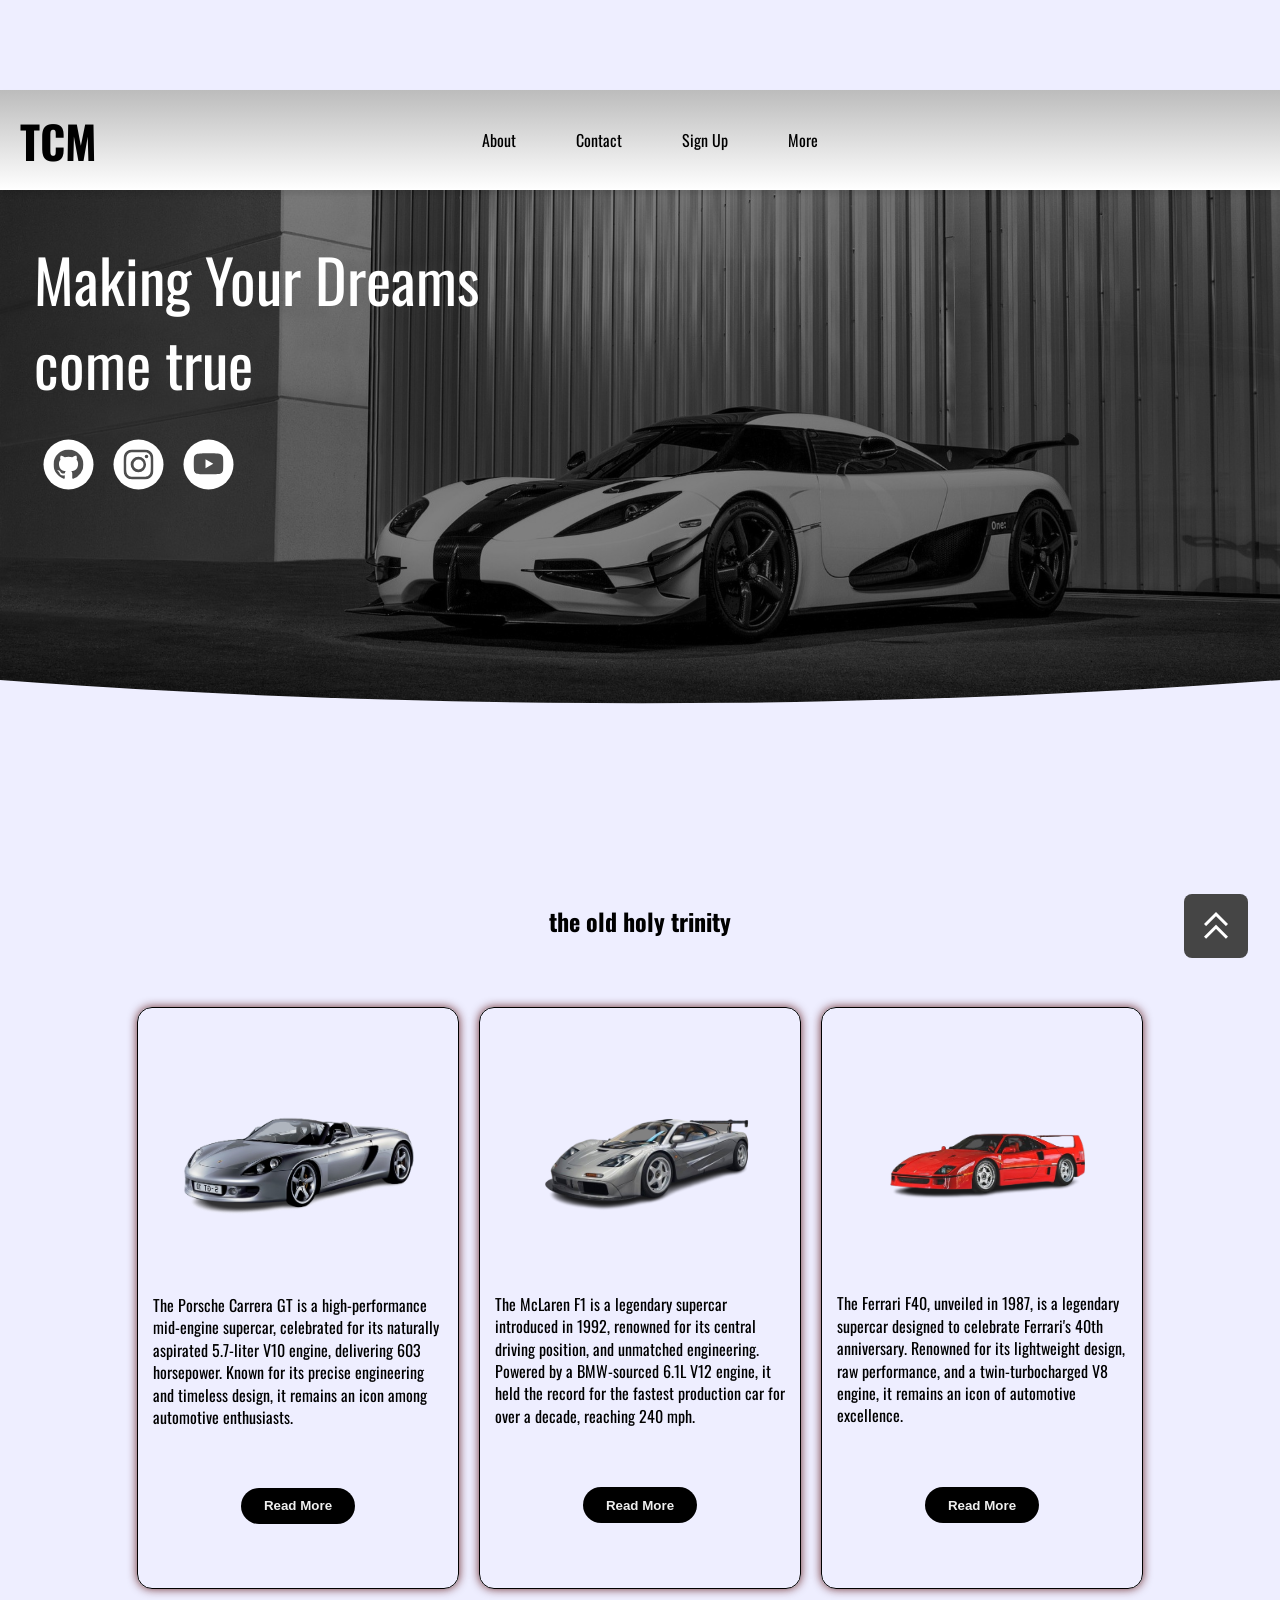
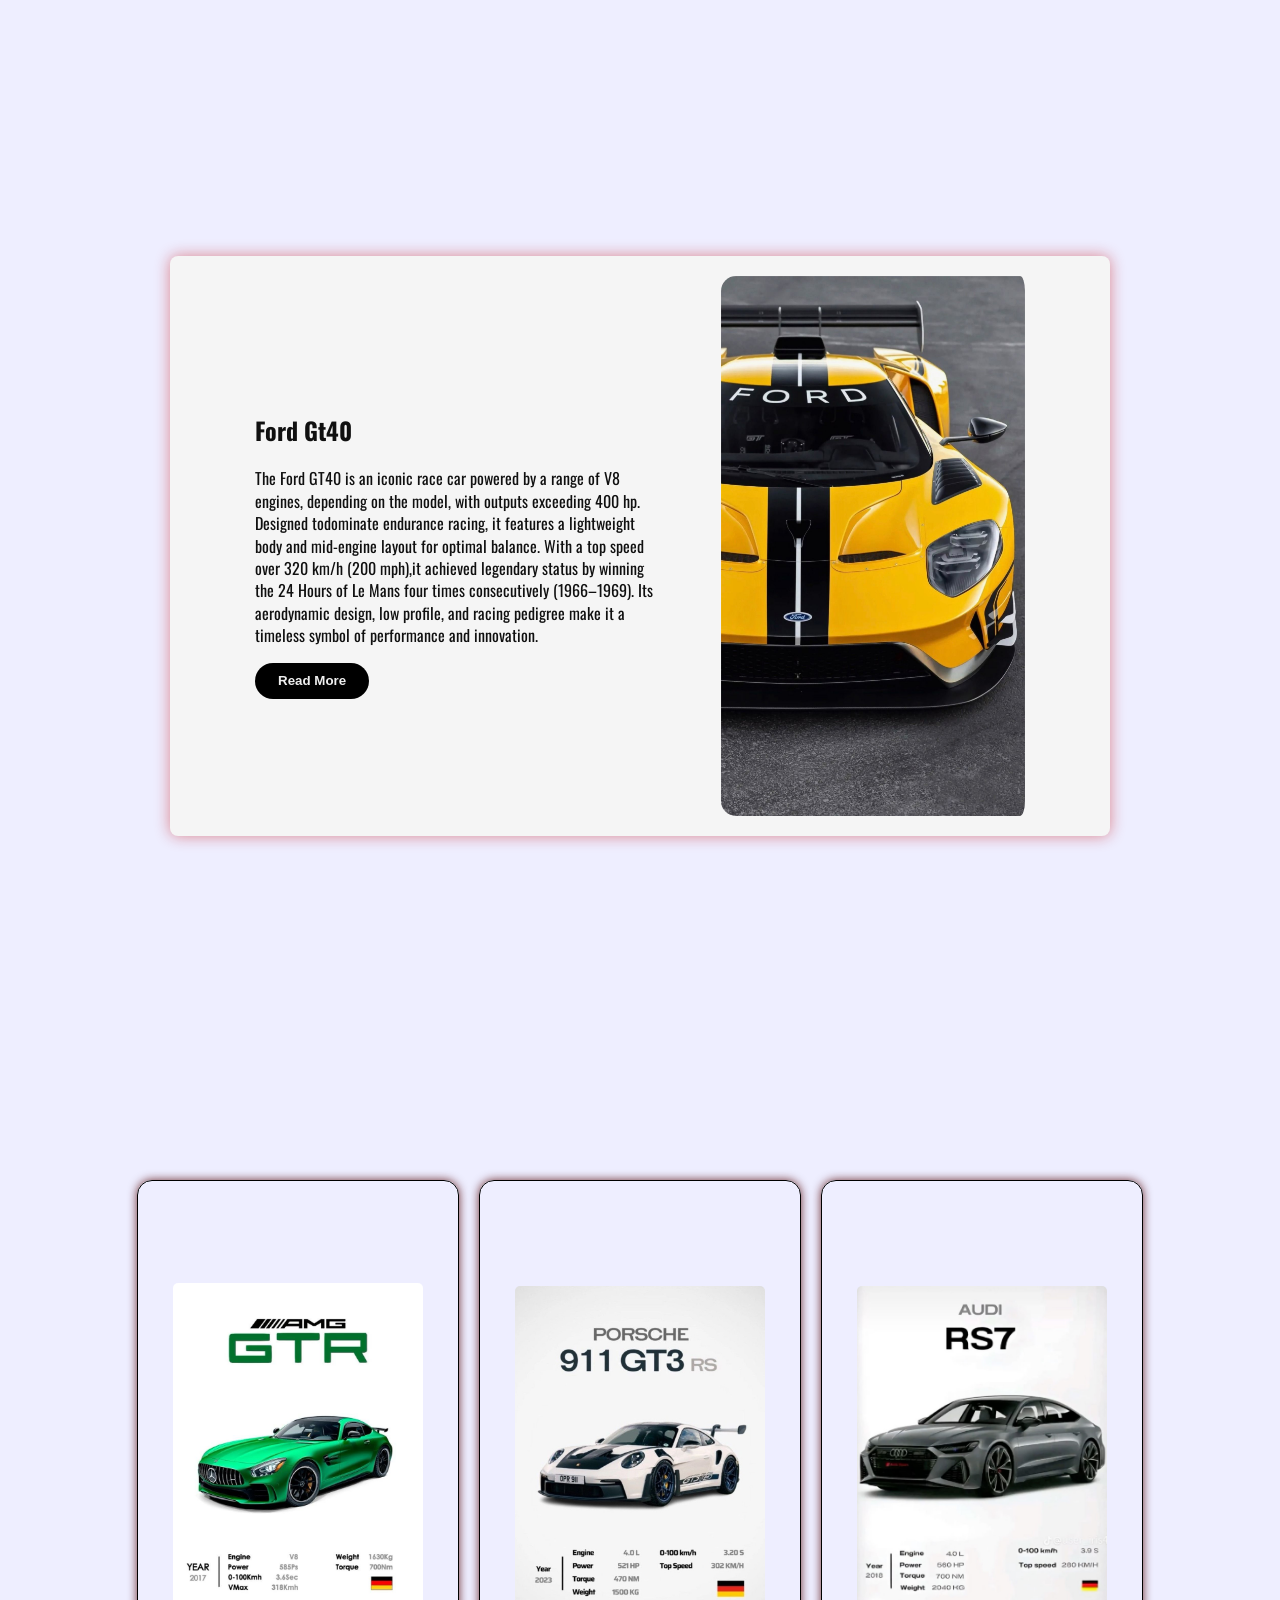
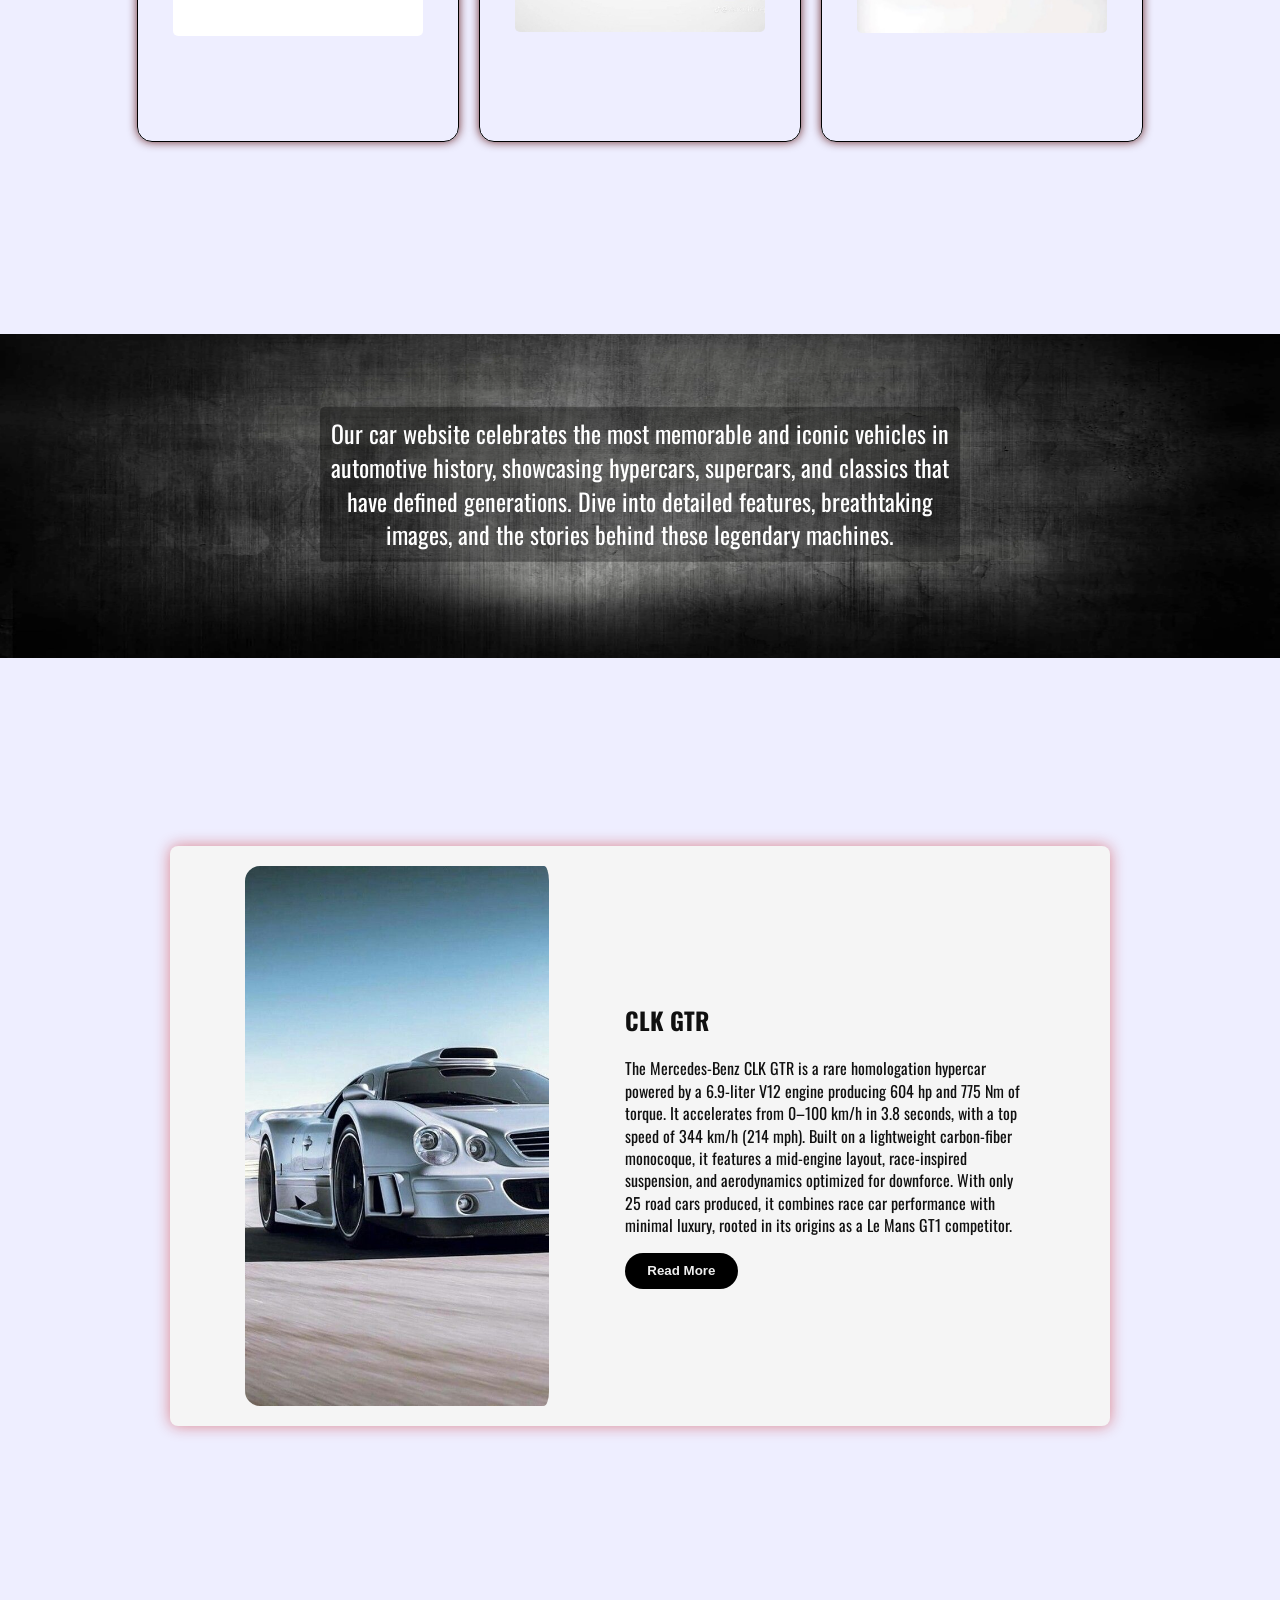
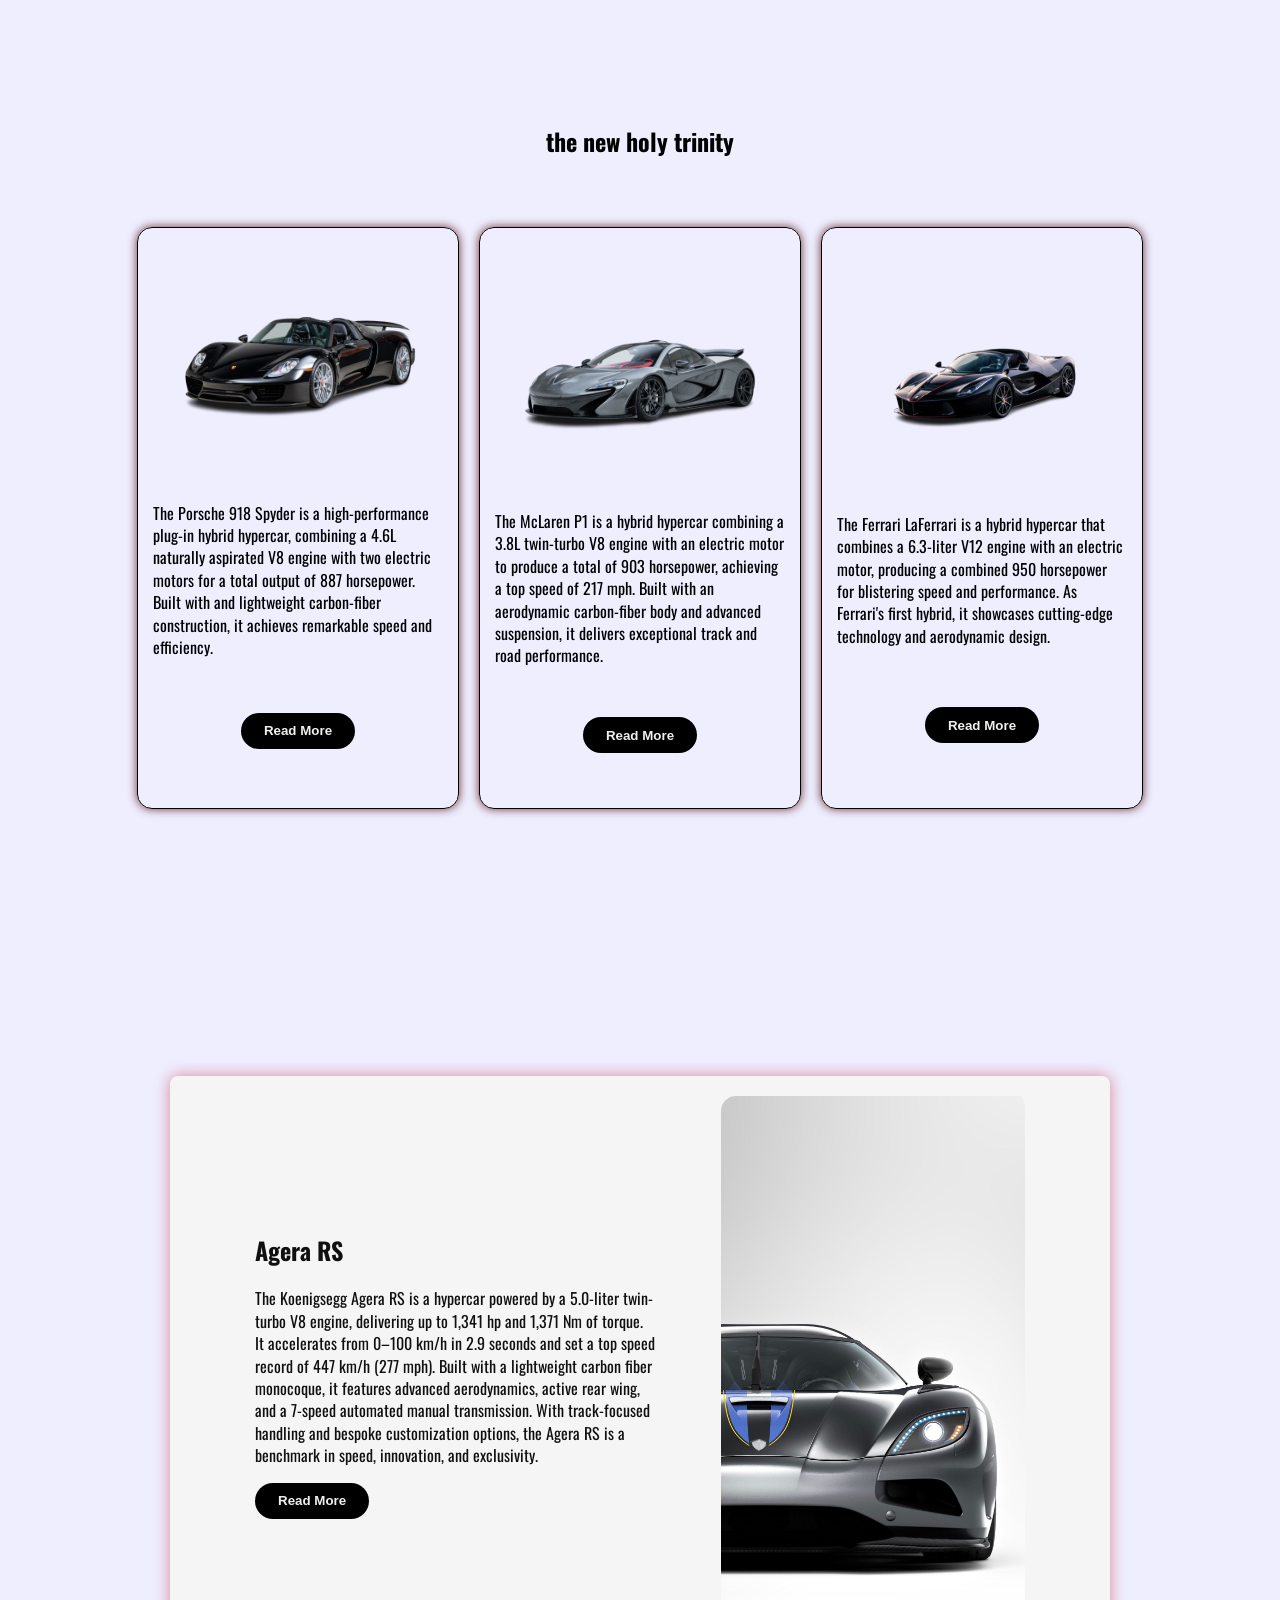
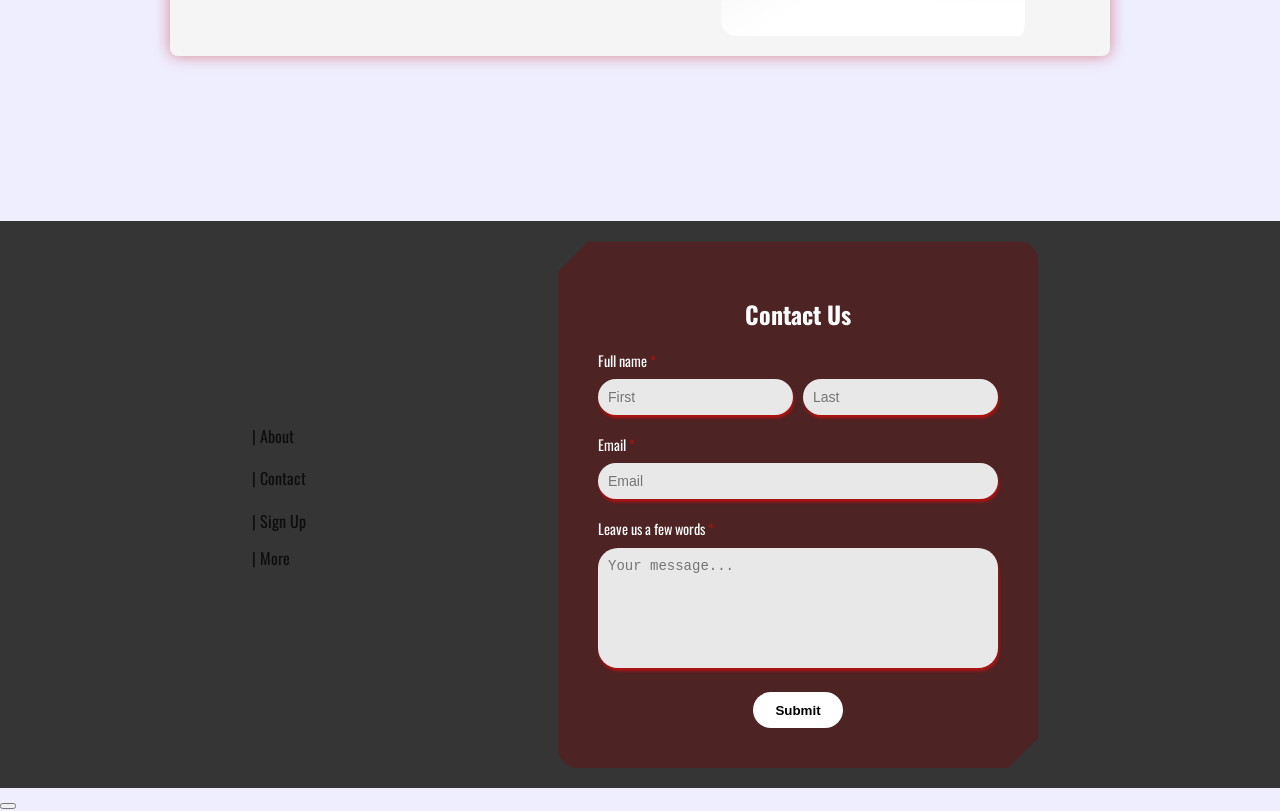
<file: index.html>
<!DOCTYPE html>
<html lang="en">
<head>
    <meta charset="UTF-8">
    <meta name="viewport" content="width=device-width, initial-scale=1.0">
    <link rel="stylesheet" href="temp.css">
    <link rel="preconnect" href="https://fonts.googleapis.com">
    <link rel="preconnect" href="https://fonts.gstatic.com" crossorigin>
    <link href="https://fonts.googleapis.com/css2?family=Oswald:wght@200..700&display=swap" rel="stylesheet">
    <link rel="preconnect" href="https://fonts.googleapis.com">
    <link rel="preconnect" href="https://fonts.gstatic.com" crossorigin>
    <link href="https://fonts.googleapis.com/css2?family=Montserrat:ital,wght@0,100&display=swap" rel="stylesheet">
    <link rel="stylesheet" href="https://fonts.googleapis.com/css2?family=Material+Symbols+Outlined:opsz,wght,FILL,GRAD@20..48,100..700,0..1,-50..200" />
    <script>
        window.onload = () => window.history.replaceState(null, '', window.location.href.split(/[?#]/)[0]);
    </script>
    <title>Home</title>
</head>
<body>
    <div class="loading-screen">
        <div class="loader">
          <span></span>
        </div>
        <p id="load">Loading...</p>
    </div>
    <div class="content" id="#top">
        <div id="idk">
            <header>
                <span class="tool"><h1 id="five">TCM</h1><span class="tool-text">The Car Museum</span></span> 
                <nav>
                    <ul>
                        <li><a href="about.html" class="button">About</a></li>
                        <li><a href="contact.html" class="button">Contact</a></li>
                        <li><a href="Signup.html" class="button">Sign Up</a></li>
                        <li><a href="more.html" class="button">More</a></li>
                    </ul>
                </nav>
            </header>
            <section>
                    <div class="image-container">
                        <img src="images/koen.jpg" alt="koenigsegg" id="koen">
                        <div class="overlay-text">
                            <div>Making Your Dreams <br>come true</div>
                            <div class="additionel-content">
                                
                                <ul class="example-2">
                                
                                    <li class="icon-content">
                                        <a href="https://github.com/Hightoast" aria-label="GitHub" data-social="github" target=”_blank”>
                                        <div class="filled"></div>
                                        <svg
                                            xmlns="http://www.w3.org/2000/svg"
                                            width="16"
                                            height="16"
                                            fill="currentColor"
                                            class="bi bi-github"
                                            viewBox="0 0 16 16"
                                            xml:space="preserve"
                                        >
                                            <path
                                            d="M8 0C3.58 0 0 3.58 0 8c0 3.54 2.29 6.53 5.47 7.59.4.07.55-.17.55-.38 0-.19-.01-.82-.01-1.49-2.01.37-2.53-.49-2.69-.94-.09-.23-.48-.94-.82-1.13-.28-.15-.68-.52-.01-.53.63-.01 1.08.58 1.23.82.72 1.21 1.87.87 2.33.66.07-.52.28-.87.51-1.07-1.78-.2-3.64-.89-3.64-3.95 0-.87.31-1.59.82-2.15-.08-.2-.36-1.02.08-2.12 0 0 .67-.21 2.2.82.64-.18 1.32-.27 2-.27s1.36.09 2 .27c1.53-1.04 2.2-.82 2.2-.82.44 1.1.16 1.92.08 2.12.51.56.82 1.27.82 2.15 0 3.07-1.87 3.75-3.65 3.95.29.25.54.73.54 1.48 0 1.07-.01 1.93-.01 2.2 0 .21.15.46.55.38A8.01 8.01 0 0 0 16 8c0-4.42-3.58-8-8-8"
                                            fill="currentColor"
                                            ></path>
                                        </svg>
                                        </a>
                                        <div class="tooltip">GitHub</div>
                                    </li>
                                    <li class="icon-content">
                                        <a
                                        href="https://www.instagram.com/abdou_guenidi/"
                                        aria-label="Instagram"
                                        data-social="instagram"
                                        target=”_blank”
                                        >
                                        <div class="filled"></div>
                                        <svg
                                            xmlns="http://www.w3.org/2000/svg"
                                            width="16"
                                            height="16"
                                            fill="currentColor"
                                            class="bi bi-instagram"
                                            viewBox="0 0 16 16"
                                            xml:space="preserve"
                                        >
                                            <path
                                            d="M8 0C5.829 0 5.556.01 4.703.048 3.85.088 3.269.222 2.76.42a3.9 3.9 0 0 0-1.417.923A3.9 3.9 0 0 0 .42 2.76C.222 3.268.087 3.85.048 4.7.01 5.555 0 5.827 0 8.001c0 2.172.01 2.444.048 3.297.04.852.174 1.433.372 1.942.205.526.478.972.923 1.417.444.445.89.719 1.416.923.51.198 1.09.333 1.942.372C5.555 15.99 5.827 16 8 16s2.444-.01 3.298-.048c.851-.04 1.434-.174 1.943-.372a3.9 3.9 0 0 0 1.416-.923c.445-.445.718-.891.923-1.417.197-.509.332-1.09.372-1.942C15.99 10.445 16 10.173 16 8s-.01-2.445-.048-3.299c-.04-.851-.175-1.433-.372-1.941a3.9 3.9 0 0 0-.923-1.417A3.9 3.9 0 0 0 13.24.42c-.51-.198-1.092-.333-1.943-.372C10.443.01 10.172 0 7.998 0zm-.717 1.442h.718c2.136 0 2.389.007 3.232.046.78.035 1.204.166 1.486.275.373.145.64.319.92.599s.453.546.598.92c.11.281.24.705.275 1.485.039.843.047 1.096.047 3.231s-.008 2.389-.047 3.232c-.035.78-.166 1.203-.275 1.485a2.5 2.5 0 0 1-.599.919c-.28.28-.546.453-.92.598-.28.11-.704.24-1.485.276-.843.038-1.096.047-3.232.047s-2.39-.009-3.233-.047c-.78-.036-1.203-.166-1.485-.276a2.5 2.5 0 0 1-.92-.598 2.5 2.5 0 0 1-.6-.92c-.109-.281-.24-.705-.275-1.485-.038-.843-.046-1.096-.046-3.233s.008-2.388.046-3.231c.036-.78.166-1.204.276-1.486.145-.373.319-.64.599-.92s.546-.453.92-.598c.282-.11.705-.24 1.485-.276.738-.034 1.024-.044 2.515-.045zm4.988 1.328a.96.96 0 1 0 0 1.92.96.96 0 0 0 0-1.92m-4.27 1.122a4.109 4.109 0 1 0 0 8.217 4.109 4.109 0 0 0 0-8.217m0 1.441a2.667 2.667 0 1 1 0 5.334 2.667 2.667 0 0 1 0-5.334"
                                            fill="currentColor"
                                            ></path>
                                        </svg>
                                        </a>
                                        <div class="tooltip">Instagram</div>
                                    </li>
                                    <li class="icon-content">
                                        <a href="https://youtu.be/jPeveGmeYLk?si=jb1TLTXS_R-u7zGm" aria-label="Youtube" data-social="youtube" target=”_blank”>
                                        <div class="filled"></div>
                                        <svg xmlns="http://www.w3.org/2000/svg"
                                            width="16"
                                            height="16"
                                            fill="currentColor"
                                            class="bi bi-youtube"
                                            viewBox="0 0 16 16"
                                            xml:space="preserve"
                                        >
                                            <path
                                            d="M8.051 1.999h.089c.822.003 4.987.033 6.11.335a2.01 2.01 0 0 1 1.415 1.42c.101.38.172.883.22 1.402l.01.104.022.26.008.104c.065.914.073 1.77.074 1.957v.075c-.001.194-.01 1.108-.082 2.06l-.008.105-.009.104c-.05.572-.124 1.14-.235 1.558a2.01 2.01 0 0 1-1.415 1.42c-1.16.312-5.569.334-6.18.335h-.142c-.309 0-1.587-.006-2.927-.052l-.17-.006-.087-.004-.171-.007-.171-.007c-1.11-.049-2.167-.128-2.654-.26a2.01 2.01 0 0 1-1.415-1.419c-.111-.417-.185-.986-.235-1.558L.09 9.82l-.008-.104A31 31 0 0 1 0 7.68v-.123c.002-.215.01-.958.064-1.778l.007-.103.003-.052.008-.104.022-.26.01-.104c.048-.519.119-1.023.22-1.402a2.01 2.01 0 0 1 1.415-1.42c.487-.13 1.544-.21 2.654-.26l.17-.007.172-.006.086-.003.171-.007A100 100 0 0 1 7.858 2zM6.4 5.209v4.818l4.157-2.408z"
                                            fill="currentColor"
                                            ></path>
                                        </svg>
                                        </a>
                                        <div class="tooltip">Youtube</div>
                                    </li>
                                </ul>
                            </div>
                    </div>
            </section>
        </div>
        <section class="content-section1">
            <h1>the old holy trinity</h1>
            <div class="content-wrapper2">
               <div class="card">
                    <div class="card-img">
                        <img src="images/f40-removebg-preview.png" alt="f40">
                    </div>
                    <div class="card-body">
                        <p>The Ferrari F40, unveiled in 1987, 
                            is a legendary supercar designed to 
                            celebrate Ferrari's 40th anniversary. 
                            Renowned for its lightweight design,
                            raw performance, and a twin-turbocharged
                            V8 engine, it remains an icon of automotive 
                            excellence.</p>
                    </div>
                    <a href="https://en.wikipedia.org/wiki/Ferrari_F40" target=”blank” class="read">
                        <button type="button" class="card-button">Read More</button>
                    </a>
               </div>
               <div class="card">
                    <div class="card-img">
                        <img src="images/mclaren-f113-removebg-preview.png" alt="mclarenf1">
                    </div>
                    <div class="card-body">
                       <p>The McLaren F1 is a legendary supercar introduced in 1992, 
                        renowned for its central driving position,
                        and unmatched engineering. Powered by a BMW-sourced 6.1L V12 engine, 
                        it held the record for the fastest production car for over a decade, 
                        reaching 240 mph.</p>
                    </div>
                    <a href="https://en.wikipedia.org/wiki/McLaren_F1" target=”blank” class="read">
                        <button type="button" class="card-button">Read More</button>
                    </a>
                </div>
                <div class="card">
                    <div class="card-img">
                        <img src="images/gt-removebg-preview.png" alt="carreraGT">
                    </div>
                    <div class="card-body">
                       <p>The Porsche Carrera GT is a high-performance mid-engine supercar, 
                        celebrated for its naturally aspirated 5.7-liter V10 engine, delivering 
                        603 horsepower. Known for its precise engineering and timeless design, 
                        it remains an icon among automotive enthusiasts.</p>
                    </div>
                    <a href="https://en.wikipedia.org/wiki/Porsche_Carrera_GT" target=”blank” class="read">
                        <button type="button" class="card-button">Read More</button>
                    </a>
                </div>
            </div>
        </section>
        <section class="content-section">
            <div class="content-wrapper1">
                <div class="content-image">
                  <img src="images/gt42.jpg" alt="GT40" class="content_img">
                  <div class="text">
                    <h1> Gt40 </h1>
                  </div>
                </div>
                <div class="content-text">
                    <h2>Ford Gt40</h2>
                    <p>The Ford GT40 is an iconic race car powered by a range 
                        of V8 engines, depending on the model, with outputs 
                        exceeding 400 hp. Designed todominate endurance racing, 
                        it features a lightweight body and mid-engine 
                        layout for optimal balance. With a top speed over 
                        320 km/h (200 mph),it achieved legendary status by 
                        winning the 24 Hours of Le Mans four times consecutively 
                        (1966–1969). Its aerodynamic design, low profile, and 
                        racing pedigree make it a timeless symbol of performance 
                        and innovation.</p>
                        <a href="https://en.wikipedia.org/wiki/Ford_GT" target=”_blank” class="read">
                            <button type="button" class="card-button1">Read More</button>
                        </a>
                </div>
            </div>
        </section>
        <section class="content-section1">
            <div class="content-wrapper2">
                <a href="https://www.caranddriver.com/audi/rs7" target=”_blank”>
                    <div class="card1">
                        <div class="card-img">
                            <img src="images/rs7.jpg" alt="rs7" class="spec">
                        </div>
                    </div>
                </a>
                <a href="https://www.caranddriver.com/porsche/911-gt3-gt3-rs" target=”_blank”>
                    <div class="card1">
                        <div class="card-img">
                            <img src="images/911gt3rs.jpg" alt="911 GT3RS" class="spec">
                        </div>
                    </div>
                </a>
                <a href="https://www.caranddriver.com/reviews/a37023355/2021-mercedes-amg-gt-black-series-us-drive/" target=”_blank”>
                    <div class="card1">
                        <div class="card-img">
                            <img src="images/amg.jpg" alt="amg gt" class="spec" >
                        </div>
                    </div>
                </a>
            </div>
        </section>
        <section id="break">
            <img src="images/texture.jpg" alt="texture">
            <p>Our car website celebrates the most memorable and iconic vehicles in automotive history, 
                showcasing hypercars, supercars, and classics that have defined generations. Dive into 
                detailed features, breathtaking images, and the stories behind these legendary machines.</p>
        </section>
        <section class="content-section">
            <div class="content-wrapper1">
                <div class="content-text">
                    <h2>CLK GTR</h2>
                    <p>The Mercedes-Benz CLK GTR is a rare homologation hypercar powered 
                        by a 6.9-liter V12 engine producing 604 hp and 775 Nm of torque.
                        It accelerates from 0–100 km/h in 3.8 seconds, with a top speed of 
                        344 km/h (214 mph). Built on a lightweight carbon-fiber monocoque, 
                        it features a mid-engine layout, race-inspired suspension, and 
                        aerodynamics optimized for downforce. With only 25 road cars produced, 
                        it combines race car performance with minimal luxury, rooted in its 
                        origins as a Le Mans GT1 competitor.</p>
                        <a href="https://en.wikipedia.org/wiki/Mercedes-Benz_CLK_GTR" target=”_blank” class="read">
                            <button type="button" class="card-button1">Read More</button>
                        </a>
                    </div>
                    <div class="content-image">
                        <img src="images/gtr.jpg" alt="CLK GTR" class="content_img">
                        <div class="text">
                          <h1> clk GTR </h1>
                        </div>
                    </div>
            </div>
        </section>
        <section class="content-section1">
            <h1>the new holy trinity</h1>
            <div class="content-wrapper2">
               <div class="card">
                    <div class="card-img">
                        <img src="images/laferrari-removebg-preview.png" alt="LaFerrari">
                    </div>
                    <div class="card-body">
                        <p>The Ferrari LaFerrari is a hybrid hypercar that combines a 6.3-liter 
                            V12 engine with an electric motor, producing a combined 950 horsepower 
                            for blistering speed and performance. As Ferrari's first hybrid, it showcases 
                            cutting-edge technology and aerodynamic design. <p>
                    </div>
                    <a href="https://en.wikipedia.org/wiki/LaFerrari" target=”_blank” class="read">
                        <button type="button" class="card-button">Read More</button>
                    </a>
               </div>
               <div class="card">
                    <div class="card-img">
                        <img src="images/p1-removebg-preview.png" alt="McLaren_P1">
                    </div>
                    <div class="card-body">
                       <p>The McLaren P1 is a hybrid hypercar combining a 3.8L twin-turbo V8 engine with an 
                        electric motor to produce a total of 903 horsepower, achieving a top speed of 217 mph. 
                        Built with an aerodynamic carbon-fiber body and advanced suspension, it delivers exceptional 
                        track and road performance.</p>
                    </div>
                    <a href="https://en.wikipedia.org/wiki/McLaren_P1" target=”_blank” class="read">
                        <button type="button" class="card-button">Read More</button>
                    </a>
                </div>
                <div class="card">
                    <div class="card-img">
                        <img src="images/9118-removebg-preview.png" alt="Porsche_918_Spyder">
                    </div>
                    <div class="card-body">
                       <p>The Porsche 918 Spyder is a high-performance plug-in hybrid hypercar, combining a 4.6L naturally 
                        aspirated V8 engine with two electric motors for a total output of 887 horsepower. Built with and lightweight carbon-fiber construction, it achieves 
                        remarkable speed and efficiency.
                    </p>
                    </div>
                    <a href="https://en.wikipedia.org/wiki/Porsche_918_Spyder" target=”_blank” class="read">
                        <button type="button" class="card-button">Read More</button>
                    </a>
                </div>
            </div>
        </section>
        <section class="content-section">
            <div class="content-wrapper1">
                <div class="content-image">
                  <img src="images/agerars.jpg" alt="Agera rs" class="content_img">
                  <div class="text">
                    <h1> Agera RS </h1>
                  </div>
                </div>
                <div class="content-text">
                    <h2>Agera RS</h2>
                    <p>The Koenigsegg Agera RS is a hypercar powered by a 5.0-liter twin-turbo 
                        V8 engine, delivering up to 1,341 hp and 1,371 Nm of torque. It accelerates 
                        from 0–100 km/h in 2.9 seconds and set a top speed record of 447 km/h 
                        (277 mph). Built with a lightweight carbon fiber monocoque, it features 
                        advanced aerodynamics, active rear wing, and a 7-speed automated manual 
                        transmission. With track-focused handling and bespoke customization options, 
                        the Agera RS is a benchmark in speed, innovation, and exclusivity.</p>
                        <a href="https://fr.wikipedia.org/wiki/Koenigsegg_Agera" target=”_blank” class="read">
                            <button type="button" class="card-button1">Read More</button>
                        </a>
                </div>
            </div>
        </section>
        <footer>
            <div>
                <ul id="fc">
                    <li><a href="about.html" class="button2">| About</a></li>
                    <li><a href="contact.html" class="button2">| Contact</a></li>
                    <li><a href="Signup.html" class="button2">| Sign Up</a></li>
                    <li<a href="more.html" class="button2">| More</a></li>
                </ul>
            </div>
            <div class="contact">
                <div class="contact-container">
                    <h1 id="h1">Contact Us</h1>
                    <form action="#" method="post">
                        <div class="form-group">
                                <label for="full-name">Full name <span>*</span></label>
                            <div class="name-fields">
                                <input type="text" id="first-name" placeholder="First">
                                <input type="text" id="last-name" placeholder="Last">
                            </div>
                        </div>
                        <div class="form-group">
                            <label for="email">Email <span>*</span></label>
                            <input type="email" id="email" placeholder="Email">
                        </div>
                        <div class="form-group">
                            <label for="message">Leave us a few words <span>*</span></label>
                            <textarea id="message" placeholder="Your message..."></textarea>
                        </div>
                        <button type="submit">Submit</button>
                    </form>
                </div>
            </div>
        </footer>
    </div>
    
    <button class="button1">
        <a href="#koen" class="top">
            <span class="material-symbols-outlined">keyboard_double_arrow_up</span>
        </a>
    </button>

</body>
</html>
</file>
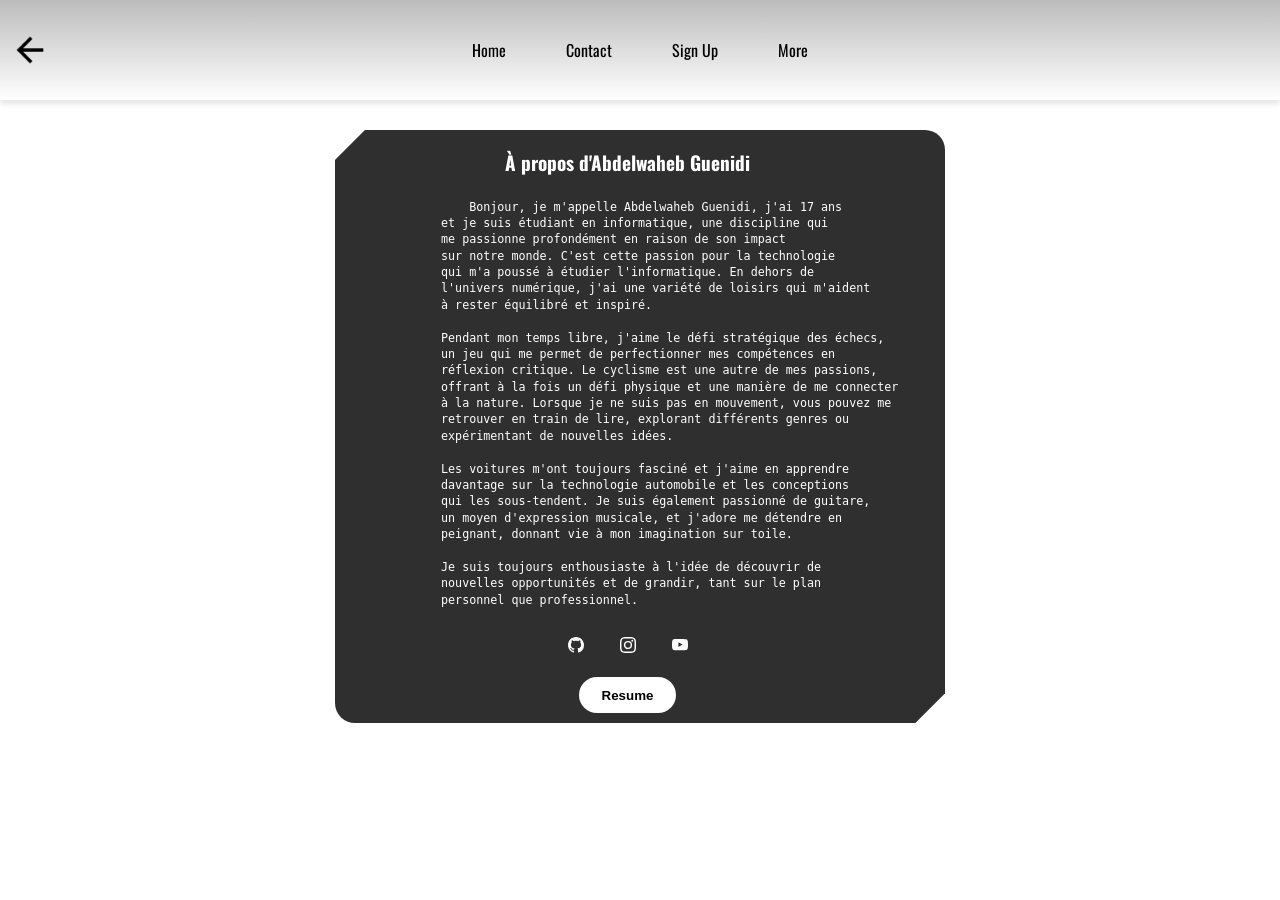
<file: about.html>
<!DOCTYPE html>
<html lang="en">
<head>
    <meta charset="UTF-8">
    <meta name="viewport" content="width=device-width, initial-scale=1.0">
    <link rel="stylesheet" href="about.css">
    <link rel="preconnect" href="https://fonts.googleapis.com">
    <link rel="preconnect" href="https://fonts.gstatic.com" crossorigin>
    <link href="https://fonts.googleapis.com/css2?family=Oswald:wght@200..700&display=swap" rel="stylesheet">
    <title>about</title>
</head>
<body>
    <header>
        <h1><a href="index.html" onclick="window.history.back();"><img src="images/arrow.png" alt="back" id="back"></a></h1>
        <nav>
            <ul>
                <li><a href="index.html" class="button">Home</a></li>
                <li><a href="contact.html" class="button">Contact</a></li>
                <li><a href="Signup.html" class="button">Sign Up</a></li>
                <li><a href="more.html" class="button">More</a></li>
            </ul>
        </nav>
    </header>
    
    <section>
        <div class="card">
            <span>À propos d'Abdelwaheb Guenidi</span>
            <pre class="info">
                Bonjour, je m'appelle Abdelwaheb Guenidi, j'ai 17 ans
            et je suis étudiant en informatique, une discipline qui 
            me passionne profondément en raison de son impact 
            sur notre monde. C'est cette passion pour la technologie
            qui m'a poussé à étudier l'informatique. En dehors de 
            l'univers numérique, j'ai une variété de loisirs qui m'aident
            à rester équilibré et inspiré.
                
            Pendant mon temps libre, j'aime le défi stratégique des échecs, 
            un jeu qui me permet de perfectionner mes compétences en
            réflexion critique. Le cyclisme est une autre de mes passions, 
            offrant à la fois un défi physique et une manière de me connecter
            à la nature. Lorsque je ne suis pas en mouvement, vous pouvez me
            retrouver en train de lire, explorant différents genres ou 
            expérimentant de nouvelles idées.
                
            Les voitures m'ont toujours fasciné et j'aime en apprendre 
            davantage sur la technologie automobile et les conceptions 
            qui les sous-tendent. Je suis également passionné de guitare, 
            un moyen d'expression musicale, et j'adore me détendre en 
            peignant, donnant vie à mon imagination sur toile.
                
            Je suis toujours enthousiaste à l'idée de découvrir de
            nouvelles opportunités et de grandir, tant sur le plan 
            personnel que professionnel.</pre>
            <div class="share">
                <a href="https://github.com/Hightoast" target=”_blank”><svg xmlns="http://www.w3.org/2000/svg" width="16" height="16" fill="currentColor" class="bi bi-github" viewBox="0 0 16 16">
                <path d="M8 0C3.58 0 0 3.58 0 8c0 3.54 2.29 6.53 5.47 7.59.4.07.55-.17.55-.38 0-.19-.01-.82-.01-1.49-2.01.37-2.53-.49-2.69-.94-.09-.23-.48-.94-.82-1.13-.28-.15-.68-.52-.01-.53.63-.01 1.08.58 1.23.82.72 1.21 1.87.87 2.33.66.07-.52.28-.87.51-1.07-1.78-.2-3.64-.89-3.64-3.95 0-.87.31-1.59.82-2.15-.08-.2-.36-1.02.08-2.12 0 0 .67-.21 2.2.82.64-.18 1.32-.27 2-.27.68 0 1.36.09 2 .27 1.53-1.04 2.2-.82 2.2-.82.44 1.1.16 1.92.08 2.12.51.56.82 1.27.82 2.15 0 3.07-1.87 3.75-3.65 3.95.29.25.54.73.54 1.48 0 1.07-.01 1.93-.01 2.2 0 .21.15.46.55.38A8.012 8.012 0 0 0 16 8c0-4.42-3.58-8-8-8z"></path>
                </svg></a>
                <a href="https://www.instagram.com/abdou_guenidi/" target=”_blank”><svg xmlns="http://www.w3.org/2000/svg" width="16" height="16" fill="currentColor" class="bi bi-instagram" viewBox="0 0 16 16">
                <path d="M8 0C5.829 0 5.556.01 4.703.048 3.85.088 3.269.222 2.76.42a3.917 3.917 0 0 0-1.417.923A3.927 3.927 0 0 0 .42 2.76C.222 3.268.087 3.85.048 4.7.01 5.555 0 5.827 0 8.001c0 2.172.01 2.444.048 3.297.04.852.174 1.433.372 1.942.205.526.478.972.923 1.417.444.445.89.719 1.416.923.51.198 1.09.333 1.942.372C5.555 15.99 5.827 16 8 16s2.444-.01 3.298-.048c.851-.04 1.434-.174 1.943-.372a3.916 3.916 0 0 0 1.416-.923c.445-.445.718-.891.923-1.417.197-.509.332-1.09.372-1.942C15.99 10.445 16 10.173 16 8s-.01-2.445-.048-3.299c-.04-.851-.175-1.433-.372-1.941a3.926 3.926 0 0 0-.923-1.417A3.911 3.911 0 0 0 13.24.42c-.51-.198-1.092-.333-1.943-.372C10.443.01 10.172 0 7.998 0h.003zm-.717 1.442h.718c2.136 0 2.389.007 3.232.046.78.035 1.204.166 1.486.275.373.145.64.319.92.599.28.28.453.546.598.92.11.281.24.705.275 1.485.039.843.047 1.096.047 3.231s-.008 2.389-.047 3.232c-.035.78-.166 1.203-.275 1.485a2.47 2.47 0 0 1-.599.919c-.28.28-.546.453-.92.598-.28.11-.704.24-1.485.276-.843.038-1.096.047-3.232.047s-2.39-.009-3.233-.047c-.78-.036-1.203-.166-1.485-.276a2.478 2.478 0 0 1-.92-.598 2.48 2.48 0 0 1-.6-.92c-.109-.281-.24-.705-.275-1.485-.038-.843-.046-1.096-.046-3.233 0-2.136.008-2.388.046-3.231.036-.78.166-1.204.276-1.486.145-.373.319-.64.599-.92.28-.28.546-.453.92-.598.282-.11.705-.24 1.485-.276.738-.034 1.024-.044 2.515-.045v.002zm4.988 1.328a.96.96 0 1 0 0 1.92.96.96 0 0 0 0-1.92zm-4.27 1.122a4.109 4.109 0 1 0 0 8.217 4.109 4.109 0 0 0 0-8.217zm0 1.441a2.667 2.667 0 1 1 0 5.334 2.667 2.667 0 0 1 0-5.334z"></path>
                </svg></a>
                <a href=""><svg xmlns="http://www.w3.org/2000/svg" width="16" height="16" fill="currentColor" class="bi bi-youtube" viewBox="0 0 16 16">
                <path d="M8.051 1.999h.089c.822.003 4.987.033 6.11.335a2.01 2.01 0 0 1 1.415 1.42c.101.38.172.883.22 1.402l.01.104.022.26.008.104c.065.914.073 1.77.074 1.957v.075c-.001.194-.01 1.108-.082 2.06l-.008.105-.009.104c-.05.572-.124 1.14-.235 1.558a2.007 2.007 0 0 1-1.415 1.42c-1.16.312-5.569.334-6.18.335h-.142c-.309 0-1.587-.006-2.927-.052l-.17-.006-.087-.004-.171-.007-.171-.007c-1.11-.049-2.167-.128-2.654-.26a2.007 2.007 0 0 1-1.415-1.419c-.111-.417-.185-.986-.235-1.558L.09 9.82l-.008-.104A31.4 31.4 0 0 1 0 7.68v-.123c.002-.215.01-.958.064-1.778l.007-.103.003-.052.008-.104.022-.26.01-.104c.048-.519.119-1.023.22-1.402a2.007 2.007 0 0 1 1.415-1.42c.487-.13 1.544-.21 2.654-.26l.17-.007.172-.006.086-.003.171-.007A99.788 99.788 0 0 1 7.858 2h.193zM6.4 5.209v4.818l4.157-2.408L6.4 5.209z"></path>
                </svg></a>
            </div>
            <button>Resume</button>
        </div>
</body>
</html>
</file>
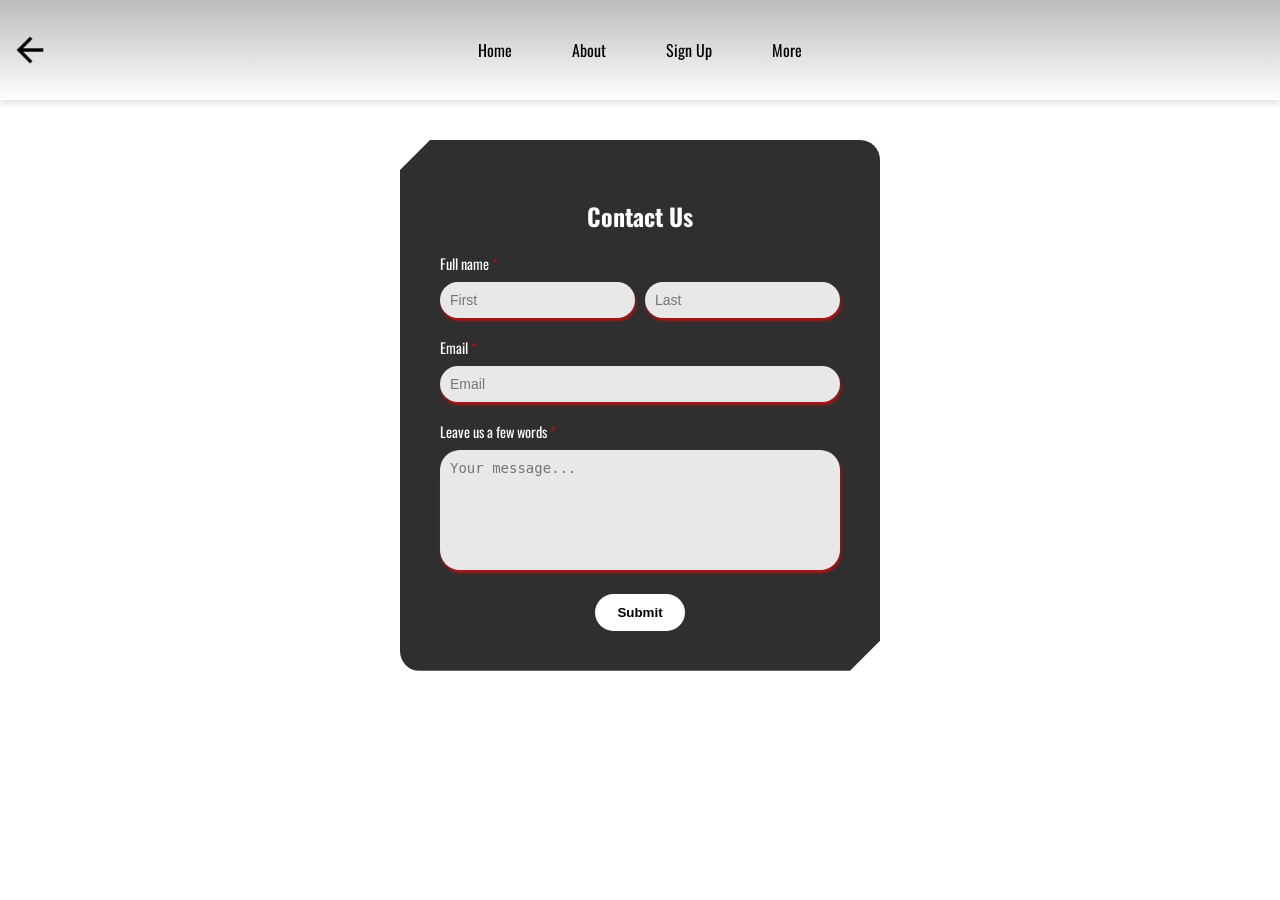
<file: contact.html>
<!DOCTYPE html>
<html lang="en">
<head>
    <meta charset="UTF-8">
    <meta name="viewport" content="width=device-width, initial-scale=1.0">
    <link rel="stylesheet" href="contact.css">
    <link rel="preconnect" href="https://fonts.googleapis.com">
    <link rel="preconnect" href="https://fonts.gstatic.com" crossorigin>
    <link href="https://fonts.googleapis.com/css2?family=Oswald:wght@200..700&display=swap" rel="stylesheet">
    <title>contact</title>
</head>
<body>
    <header>
        <h1><a href="index.html" id="cont" onclick="window.history.back();" ><img src="images/arrow.png" alt="back" id="back"></a></h1>
        <nav>
            <ul>
                <li><a href="index.html" class="button">Home</a></li>
                <li><a href="about.html" class="button">About</a></li>
                <li><a href="Signup.html" class="button">Sign Up</a></li>
                <li><a href="more.html" class="button">More</a></li>
            </ul>
        </nav>
    </header>
    <section>
        <div class="contact">
            <div class="contact-container"></div>
                <h1 id="h1">Contact Us</h1>
                <form action="#" method="post">
                    <div class="form-group">
                            <label for="full-name">Full name <span>*</span></label>
                        <div class="name-fields">
                            <input type="text" id="first-name" placeholder="First">
                            <input type="text" id="last-name" placeholder="Last">
                        </div>
                    </div>
                    <div class="form-group">
                        <label for="email">Email <span>*</span></label>
                        <input type="email" id="email" placeholder="Email">
                    </div>
                    <div class="form-group">
                        <label for="message">Leave us a few words <span>*</span></label>
                        <textarea id="message" placeholder="Your message..."></textarea>
                    </div>
                    <button type="submit">Submit</button>
                </form>
            </div>
        </div>
    </section>
</body>
</html>
</file>
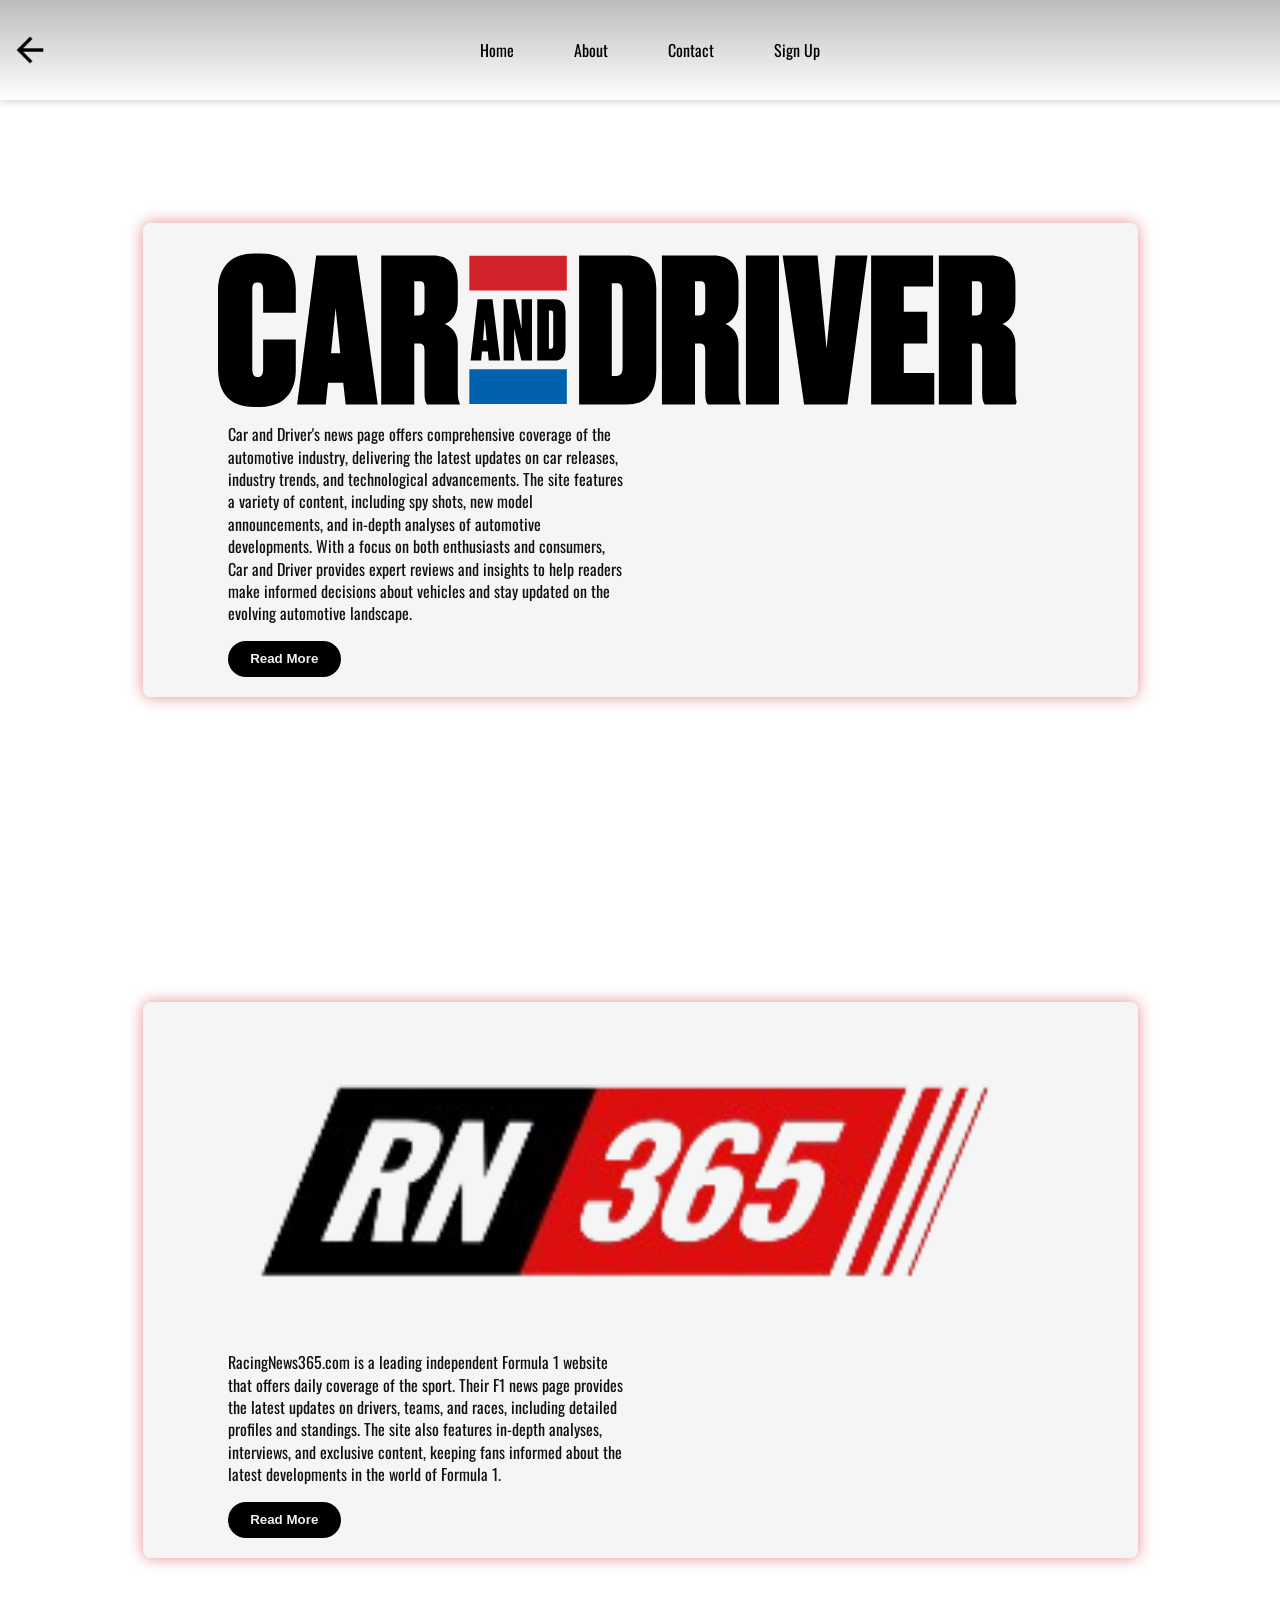
<file: more.html>
<!DOCTYPE html>
<html lang="en">
<head>
    <meta charset="UTF-8">
    <meta name="viewport" content="width=device-width, initial-scale=1.0">
    <link rel="stylesheet" href="more.css">
    <link rel="preconnect" href="https://fonts.googleapis.com">
    <link rel="preconnect" href="https://fonts.gstatic.com" crossorigin>
    <link href="https://fonts.googleapis.com/css2?family=Oswald:wght@200..700&display=swap" rel="stylesheet">
    <title>More</title>
</head>
<body>
    <header>
        <h1><a href="index.html" onclick="window.history.back();"><img src="images/arrow.png" alt="back" id="back"></a></h1>
        <nav>
            <ul>
                <li><a href="index.html" class="button">Home</a></li>
                <li><a href="about.html" class="button">About</a></li>
                <li><a href="contact.html" class="button">Contact</a></li>
                <li><a href="Signup.html" class="button">Sign Up</a></li>
            </ul>
        </nav>
    </header>
    <section class="content-section">
        <div class="content-wrapper1">
            <div class="content-image">
              <img src="images/carnddriver.svg" alt="GT40" class="content_img">
            </div>
            <div class="content-text">
                <p>Car and Driver's news page offers comprehensive coverage of the automotive industry, 
                    delivering the latest updates on car releases, industry trends, and technological 
                    advancements. The site features a variety of content, including spy shots, new model 
                    announcements, and in-depth analyses of automotive developments. With a focus on 
                    both enthusiasts and consumers, Car and Driver provides expert reviews and insights 
                    to help readers make informed decisions about vehicles and stay updated on the 
                    evolving automotive landscape.</p>
                    <a href="https://www.caranddriver.com/news/" target=”_blank” class="read">
                        <button type="button" class="card-button1">Read More</button>
                    </a>
            </div>
        </div>
    </section>
    <section class="content-section">
        <div class="content-wrapper1">
            <div class="content-image">
              <img src="images/365-removebg-preview.png" alt="GT40" class="content_img">
            </div>
            <div class="content-text">
                <p>RacingNews365.com is a leading independent Formula 1 website that offers
                    daily coverage of the sport. Their F1 news page provides the latest updates 
                    on drivers, teams, and races, including detailed profiles and standings. 
                    The site also features in-depth analyses, interviews, and exclusive content, 
                    keeping fans informed about the latest developments in the world of Formula 1.</p>
                    <a href="https://racingnews365.com/" target=”_blank” class="read">
                        <button type="button" class="card-button1">Read More</button>
                    </a>
            </div>
        </div>
    </section>
</body>
</html>
</file>
<file: temp.css>
body{
    margin: 0px;
    background-color: rgb(238, 238, 255);
    font-family: Georgia,merriweather,times new roman;
    line-height: 1.4;
    font-family: oswald;
    overflow:auto;
    overflow-x: hidden;

}
html{
  scroll-snap-type: y mandatory;
  scroll-behavior: smooth;
}


header{
    position: fixed; 
    top: 0;
    left: 0; 
    width: 100%; 
    background-color: #333; 
    padding: 10px 20px; 
    padding: 30px 10px 30px 10px;
    display:flex;
    justify-content: center;
    align-items: center;
    height: 40px;
    z-index: 100;
    box-shadow: 0 4px 5px rgba(0, 0, 0, 0.1);
    background: linear-gradient(to bottom, #bcbcbc, #ffffff);
}
nav{
    display:flex;
    justify-content: center;
    margin: auto;
}
nav ul{
    display: flex;
    justify-content: space-evenly;
    padding: 0;
    margin: 0;
    color: black;
}
nav ul li{
    text-decoration: none;
    list-style: none;
    margin: 0 20px;
    color: #000;
}
.button{
    text-decoration: none;
    padding: 5px 10px 5px 10px;
    border-radius: 15px;
    color: #000;
}
.button:visited{
    color: black;
}
.button:hover{
    border-radius: 15px;
    background-color: rgb(40, 40, 40);
    color:white;
    transition: 0.5s ease-in-out;
    box-shadow: 0px 0px 15px rgb(40, 40, 40);
}
.button:active{
    color: #000;
}
#koen{
    padding-top: 90px;
    width:100%;
    filter: grayscale(100%) brightness(50%);
}

.image-container {
    margin-top: 90px;
    flex: 1;
    position: relative; 
    top: 0;
    display: flex; 
    justify-content: center; 
    align-items: center;  
    clip-path: ellipse(150% 60% at 50% 30%); 
  }
  
  .image-container img {
    display: block; 
    width: 100%; 
    height: 100%; 
  }
  
  .overlay-text {
    position: absolute; 
    top: 40%;
    left: 20%; 
    transform: translate(-50%, -50%); 
    color: white; 
    padding: 10px 20px; 
    font-size: 60px; 
    text-align: left; 
    z-index: 0;
  }
  .additional-content {
    position: relative;
    z-index: 0; 
    margin-top: 20px; 
    padding: 10px;
} 
ul {
    list-style: none;
  }
  
  .example-2 {
    display: flex;
    justify-content: center;
    align-items: center;
    left: 30px;
    margin: 35px 0 0 0;
    padding: 0;
    width: 210px;
  }
  .example-2 .icon-content {
    margin: 0 10px;
    position: relative;
  }
  .example-2 .icon-content .tooltip {
    position: absolute;
    top: -30px;
    left: 50%;
    transform: translateX(-50%);
    color: #fff;
    padding: 6px 10px;
    border-radius: 5px;
    opacity: 0;
    visibility: hidden;
    font-size: 14px;
    transition: all 0.3s ease;
  }
  .example-2 .icon-content:hover .tooltip {
    opacity: 1;
    visibility: visible;
    top: -40px;
  }
  .example-2 .icon-content a {
    position: relative;
    overflow: hidden;
    display: flex;
    justify-content: center;
    align-items: center;
    width: 50px;
    height: 50px;
    border-radius: 50%;
    color: #4d4d4d;
    background-color: #fff;
    transition: all 0.3s ease-in-out;
  }
  .example-2 .icon-content a:hover {
    box-shadow: 3px 2px 45px 0px rgb(0 0 0 / 12%);
  }
  .example-2 .icon-content a svg {
    position: relative;
    z-index: 1;
    width: 30px;
    height: 30px;
  }
  .example-2 .icon-content a:hover {
    color: white;
  }
  .example-2 .icon-content a .filled {
    position: absolute;
    top: auto;
    bottom: 0;
    left: 0;
    width: 100%;
    height: 0;
    background-color: #000;
    transition: all 0.3s ease-in-out;
  }
  .example-2 .icon-content a:hover .filled {
    height: 100%;
  }
  

  
  .example-2 .icon-content a[data-social="github"] .filled,
  .example-2 .icon-content a[data-social="github"] ~ .tooltip {
    background-color: #24262a;
  }
  .example-2 .icon-content a[data-social="instagram"] .filled,
  .example-2 .icon-content a[data-social="instagram"] ~ .tooltip {
    background: linear-gradient(
      45deg,
      #405de6,
      #5b51db,
      #b33ab4,
      #c135b4,
      #e1306c,
      #fd1f1f
    );
  }
  .example-2 .icon-content a[data-social="youtube"] .filled,
  .example-2 .icon-content a[data-social="youtube"] ~ .tooltip {
    background-color: #ff0000;
  }

.loading-screen {
  position: fixed;
  top: 0;
  left: 0;
  width: 100%;
  height: 100%;
  background-color: #474747; 
  display: flex;
  flex-direction: column;
  justify-content: center;
  align-items: center;
  z-index: 9999; 
  font-family: Arial, sans-serif;
  opacity: 1;
  visibility: visible;
  animation: hide-loading 1s ease forwards;
}

#load{
  font-family: "oswald";
  font-size: larger;
}
.loader {
  position: relative;
  width: 150px;
  height: 150px;
  background: transparent;
  border-radius: 50%;
  box-shadow: 25px 25px 75px rgba(0, 0, 0, 0.55);
  border: 1px solid #000000;
  display: flex;
  align-items: center;
  justify-content: center;
  overflow: hidden;
}

.loader::before {
  content: '';
  position: absolute;
  inset: 20px;
  background: transparent;
  border: 1px dashed #000000;
  border-radius: 50%;
  box-shadow: inset -5px -5px 25px rgba(0, 0, 0, 0.25),
              inset 5px 5px 35px rgba(0, 0, 0, 0.25);
}

.loader::after {
  content: '';
  position: absolute;
  width: 50px;
  height: 50px;
  border-radius: 50%;
  border: 1px dashed #000000;
  box-shadow: inset -5px -5px 25px rgba(0, 0, 0, 0.25),
              inset 5px 5px 35px rgba(0, 0, 0, 0.25);
}

.loader span {
  position: absolute;
  top: 50%;
  left: 50%;
  width: 50%;
  height: 100%;
  background: transparent;
  transform-origin: top left;
  animation: radar81 2s linear infinite;
  border-top: 1px dashed #000000;
}

.loader span::before {
  content: '';
  position: absolute;
  top: 0;
  left: 0;
  width: 100%;
  height: 100%;
  background: seagreen;
  transform-origin: top left;
  transform: rotate(-55deg);
  filter: blur(30px) drop-shadow(20px 20px 20px seagreen);
}


@keyframes radar81 {
  0% {
    transform: rotate(0deg);
  }
  100% {
    transform: rotate(360deg);
  }
}


@keyframes hide-loading {
  0%, 87.5% {
    opacity: 1;
  }
  100% {
    opacity: 0;
    visibility: hidden;
  }
}

@keyframes show-content {
  to {
    opacity: 1;
    visibility: visible;
  }
}

.content {
  opacity: 0;
  visibility: hidden;
  animation: show-content 1s ease forwards;
}
section{
  scroll-snap-align: start;
}

.full-section {
  display: flex;
  justify-content: center;
  scroll-padding-top: 50px;
  scroll-snap-align: start;
  align-items: center;
  text-align: left; 
  flex-direction: column;
}

.top{
  position: fixed;
  bottom: 2rem;
  right: 2rem;
  display: inline-flex;
  align-items: center;
  justify-content: center;
  background-color: rgb(69, 69, 69);
  border-radius: 0.5rem;
  padding: 0.5rem;
  text-decoration: none;
  transition: 0.2s ease-out;
}
.top span{
  color: #FFF;
  font-size: 3rem;
  transition: 0.2s ease-out;
}
.top:hover{
  background-color: rgb(31, 31, 31);
  box-shadow: 0px 0px 5px rgb(31, 31, 31);
  box-shadow:0px 0px 15px rgb(31, 31, 31);
}
.top:hover span{
  transform: translatey(-4px);

}
.card, .card1{
  width: 300px;
  height: 60vh;
  border-radius: 15px;
  border: 1px solid black;
  display: flex;
  flex-direction: column;
  justify-content: space-evenly;
  align-items: center;
  padding: 10px;
  margin: 0 10px;
  box-shadow:0px 0px 5px rgba(86, 9, 9, 0.851) ;
  box-shadow:0px 0px 10px rgba(86, 9, 9, 0.851) ;
  flex: 1;
}
.card1:hover{
  box-shadow: 
        -10px 0 15px rgb(0, 0, 0),   
        0 0 15px rgb(255, 0, 0),      
        10px 0 15px yellow; 
  transition: box-shadow 0.5s ease-in-out;
  transform: translatey(-10px) ;
  transition: 0.5s ease-in-out;
}
.card:hover{
  box-shadow:0px 0px 5px rgba(199, 14, 14, 0.825) ;
  box-shadow:0px 0px 10px rgba(199, 14, 14, 0.825);
  box-shadow:0px 0px 20px rgba(199, 14, 14, 0.825);
  box-shadow:0px 0px 30px rgba(199, 14, 14, 0.825);
  transition: box-shadow 0.5s ease-in-out;
  transform: translatey(-10px) ;
  transition: 0.5s ease-in-out;
}
.card{
  padding-bottom: 20px;
  padding-top: 20px;
}
.read{
  text-decoration: none;
  margin: 10px 0px;
}
.card-img img{
  width: 250px ;
  height: auto;  
  margin: 5px;
  border-radius: 5px;
}
.card-img{
  width:250px;
  height: auto;
  position:relative;
  padding-right: 10px;
}
.card-body{
  text-align: left;
  margin: 0 5px;
}
.card-button {
  margin-top: 10px;
  padding: 0.8em 1.7em;
  display: block;
  margin: auto;
  border-radius: 25px;
  border: none;
  font-weight: bold;
  background: #000000;
  color: rgb(239, 239, 239);
  transition: .4s ease-in-out;
}

.card-button:hover {
  background: rgba(199, 14, 14, 0.825);
  color: white;
  cursor: pointer;
}
.card-button1 {
  margin-top: 10px;
  padding: 0.8em 1.7em;
  display: block;
  border-radius: 25px;
  border: none;
  font-weight: bold;
  background: #000000;
  color: rgb(239, 239, 239);
  transition: .4s ease-in-out;
}

.card-button1:hover {
  background: rgba(199, 14, 14, 0.825);
  color: white;
  cursor: pointer;
}
.content-section {
  margin-top: 40px;
  scroll-margin-top: 40px;
  scroll-snap-align: start;
  height: 90vh;
  padding: 50px 60px;
  display: flex;
  justify-content: center;
  align-items: center;
  margin-top: 5px;
  flex: 1;
}
.content-section1 {
  margin-top: 40px;
  scroll-margin-top: 40px;
  scroll-snap-align: start;
  margin-top: 40px;
  height: 90vh;
  padding: 50px 30px;
  display: flex;
  flex-direction: column;
  justify-content: space-evenly;
  align-items: center;
  margin-top: 5px;
  flex: 1;
}


.content-wrapper1 {
  height: 60vh;
  background-color: whitesmoke;
  border-radius: 0.5rem;
  max-width: 1200px;
  display: flex;
  flex-direction: row-reverse;
  justify-content: space-evenly;
  align-items: center;
  padding:20px 20px;
  box-shadow: 0px 0px 5px rgba(199, 14, 14, 0.466);
  box-shadow: 0px 0px 10px rgba(199, 14, 14, 0.466);
  box-shadow: 0px 0px 15px rgba(199, 14, 14, 0.466);
  width: 100vh;
  animation: shadowMove 6s infinite linear;
}


@keyframes shadowMove {

  0% {

    box-shadow: 10px 10px 10px 5px rgba(199, 14, 14, 0.653);

  }

  25% {

    box-shadow: 10px -10px 10px 5px  rgba(199, 14, 14, 0.653);

  }

  50% {

    box-shadow: -10px -10px 10px 5px  rgba(199, 14, 14, 0.653);

  }

  75% {

    box-shadow: -10px 10px 10px 5px  rgba(199, 14, 14, 0.653);

  }

  100% {

    box-shadow: 10px 10px 10px 5px  rgba(199, 14, 14, 0.653);

  }

}








.content-section1 h1{
  text-align: center;
}
.content-wrapper2 {
  height: 60vh;
  background-color: rgba(245, 245, 245, 0);
  border-radius: 0.5rem;
  margin: 0 ;
  display: flex;
  flex-direction: row-reverse;
  justify-content: space-evenly;
  align-items: center;
  padding:10px 10px;
  width: auto;
}
.spec{
  width: 100%;
  height: 100%;
  background-color: #f0f0f0;
  border-radius: 15px;
}
.spec {
  width: 100%;
  height: 100%;
  background-color: #f0f0f0;
  border-radius: 15px;
}
.content-image img {
  width:auto;
  height: 60vh;
  border-radius: 15px;
  padding-right: 10px;
  border-top-right-radius: 15px;
  flex: 1;
}


.content-image{
  overflow: hidden;
  width:auto;
  height: 60vh;
  position:relative;
}

.text{
  width:100%;
  background-color: black;
  opacity: 0.7;
  height:100%;
  position:absolute;
  top:0%;
  left:-100%;
  display: flex;
  justify-content: center;
  align-items: center;
  transition: 0.6s;
  border-radius: 15px;
  }

.text h1{
color: white;
}

.content-image:hover .text{
left:-3.5%;
}


.content-text {
  max-width: 400px;
  padding: 0 10px;
  color:#101010;
}

#break{
  width: 100%;
  height: 40vh;
  display: flex;
  justify-content: center;
  align-items: center;
  position: relative;
  scroll-snap-align: center;
}
#break img{
  display: block;
  width: 100%;
  height: 90%;

}
#break p {
  position: absolute; 
  top: 40%; 
  left: 50%; 
  transform: translate(-50%, -50%);
  color: white;
  background-color: rgba(0, 0, 0, 0.342); 
  padding: 10px; 
  border-radius: 5px; 
  font-size: 1.5em; 
  text-align: center;

}
footer{
  background-color: rgb(53, 53, 53);
  position: relative;
  bottom: 0;
  scroll-snap-align: end;
  padding-bottom: 20px;
  display: flex;
  align-items: center;
  justify-content: space-evenly;
}
.contact {
  padding: 40px;
  width: 400px;
  max-width: 90%;
  height: auto;
  margin-top: 20px;
  background: rgba(111, 10, 10, 0.425);
  transition: 1s ease-in-out;
  clip-path: polygon(30px 0%, 100% 0, 100% calc(100% - 30px), calc(100% - 30px) 100%, 0 100%, 0% 30px);
  border-top-right-radius: 20px;
  border-bottom-left-radius: 20px;
}

#h1{
  color: white;
  text-align: center;
  margin-bottom: 20px;
  font-size: 24px;
}

form {
  display: flex;
  flex-direction: column;
}

.form-group {
  margin-bottom: 20px;
}

label {
  font-weight: 400;
  color: white;
  font-size: 0.9em;
  display: block;
  margin-bottom: 8px;
}

span {
  color: rgba(199, 14, 14, 0.825);
}

.name-fields {
  display: flex;
  gap: 10px;
}

.name-fields input {
  flex: 1;
}

input, textarea {
  width: 380px;
  padding: 10px;
  border-radius: 20px;
  border: none;
  background: #e8e8e8;
  font-size: 14px;
  transition: .4s ease-in-out;
  box-shadow: 1px 3px 3px rgba(199, 14, 14, 0.825);
}

textarea {
  resize: none;
  height: 100px;
}

.contact a {
  margin: 10px;
  color: white;
  transition: .4s ease-in-out;
}

.contact a:hover {
  color: rgba(199, 14, 14, 0.825);
}

.contact button {
  margin-top: 10px;
  padding: 0.8em 1.7em;
  display: block;
  margin: auto;
  border-radius: 25px;
  border: none;
  font-weight: bold;
  background: #ffffff;
  color: rgb(0, 0, 0);
  transition: .4s ease-in-out;
}

.contact button:hover {
  background: rgba(199, 14, 14, 0.825);
  color: white;
  cursor: pointer;
}

input:hover, textarea:hover{
  border: 0;
  box-shadow:6px 6px 8px 5px rgba(199, 14, 14, 0.825) ;
}
input:focus{
  box-shadow:6px 6px 8px 5px rgba(199, 14, 14, 0.825) ;
}
#fc{
  color: #0d0d0d;
  padding: 0;
  display: flex;
  flex-direction: column;
  align-items: space-evenly;
}
#fc li{
  margin:10px 0px;
  text-decoration: none;
  list-style: none;
  color: #0d0d0d;
}
.button2{
  text-decoration: none;
  border-radius: 15px;
  color: #0d0d0d;
  padding: 5px 10px;
}
.button2:visited{
  color: #0d0d0d;
}
.button2:hover{
  padding: 5px 10px;
  border-radius: 15px;
  background-color: rgba(199, 14, 14, 0.825);
  color:white;
  transition: 0.5s ease-in-out;
  box-shadow: 0px 0px 15px rgba(214, 14, 14, 0.825);
}
.button2:active{
  color: #0d0d0d;
}
.tool {
  position: relative;
  display: inline-block;
  cursor: pointer;
  color: #000000; 
  position:absolute;
  left: 20px;
  font-family: "oswald";
}
#five{
  font-weight: bolder;
  font-size: 45px;
}

.tool .tool-text {
  visibility: hidden;
  width: 200px;
  background-color: #333;
  color: #fff;
  text-align: center;
  border-radius: 5px;
  padding: 8px;
  position: absolute;
  top: 50%;
  left: 105%; 
  transform: translateY(-50%);
  opacity: 0;
  transition: opacity 0.3s ease;
  z-index: 1; 
}
.tool .tool-text::after {
  content: "";
  position: absolute;
  top: 50%;
  right: 100%; 
  margin-top: -5px;
  border-width: 5px;
  border-style: solid;
  border-color: transparent #333 transparent transparent;
}

.tool:hover .tool-text {
  visibility: visible;
  opacity: 1;
}
</file>
<file: about.css>
body{
    font-family: Georgia,merriweather,times new roman;
    line-height: 1.4;
    letter-spacing: 0.2;
    margin: 0px;
    background-color:white;
    font-family: "oswald";
}
header{
    padding: 30px 10px 30px 10px;
    display:flex;
    justify-content: center;
    align-items: center;
    position: relative;
    background:linear-gradient(to bottom, #bcbcbc, #ffffff);
    height: 40px;
    box-shadow: 0 4px 5px rgba(0, 0, 0, 0.1);
}
header img{
    position:absolute;
    left: 10px;
    bottom: 30px;
    color: black;
    height: 40px;
    width: 40px;
    margin: auto;}
nav{
    display:flex;
    justify-content: center;
    margin: auto;}
nav ul{
    display: flex;
    justify-content: space-evenly;
    padding: 0;
    margin: 0;
    color: black;}
nav ul li{
    text-decoration: none;
    list-style: none;
    margin: 0 20px;}

.button{
    text-decoration: none;
    padding: 5px 10px 5px 10px;
    border-radius: 15px;
    color: black;
}
.button:visited{
    color: black;
}
.button:hover{
    border-radius: 15px;
    background-color: rgb(40, 40, 40);
    color:white;
    transition: 0.5s ease-in-out;
    box-shadow: 0px 0px 15px rgb(40, 40, 40);
}
section {
    display: flex;
    flex-direction: column; 
    align-items: center; 
    justify-content: center; 
    margin: 20px 100px 0px 100px;
    }
pre{
    color: white;
}

.card {
    margin-top: 10px;
    width: auto;
    height: auto;
    background: #2f2f2f;
    transition: 1s ease-in-out;
    clip-path: polygon(30px 0%, 100% 0, 100% calc(100% - 30px), calc(100% - 30px) 100%, 0 100%, 0% 30px);
    border-top-right-radius: 20px;
    border-bottom-left-radius: 20px;
    display: flex;
    flex-direction: column;
    padding: 10px 35px 10px 10px;
  }

  
  .card span {
    font-weight: bold;
    color: white;
    text-align: center;
    display: block;
    font-size: 1.2em;
    margin-bottom: 10px;
    margin-top: 10px;
  }
  
  .card .info {
    font-weight: 400;
    color: white;
    display: block;
    text-align: left;
    font-size: 0.9em;
    margin: 1em;
  }
  
  
  .card .share {
    margin: 5px;
    margin-bottom: 10px;
    display: flex;
    justify-content: center;
    gap: 1em;
  }
  
  .card a {
    margin: 10px;
    color: white;
    transition: .4s ease-in-out;
  }
  
  .card a:hover {
    color: red;
  }
  
  .card button {
    margin-top: 10px;
    padding: 0.8em 1.7em;
    display: block;
    margin: auto;
    border-radius: 25px;
    border: none;
    font-weight: bold;
    background: #ffffff;
    color: rgb(0, 0, 0);
    transition: .4s ease-in-out;
  }
  
  .card button:hover {
    background: red;
    color: white;
    cursor: pointer;
  }
</file>
<file: contact.css>
body{
    font-family: Georgia,merriweather,times new roman;
    line-height: 1.4;
    letter-spacing: 0.2;
    margin: 0px;
    background-color:white;
    font-family: "oswald";
}
header{
    padding: 30px 10px 30px 10px;
    display:flex;
    justify-content: center;
    align-items: center;
    position: relative;
    height: 40px;
    z-index: 10;
    box-shadow: 0 4px 5px rgba(0, 0, 0, 0.1);
    background: linear-gradient(to bottom, #bcbcbc, #ffffff);
}

header img{
    position:absolute;
    left: 10px;
    bottom: 30px;
    color: black;
    height: 40px;
    width: 40px;
    margin: auto;
}
nav{
    display:flex;
    justify-content: center;
    margin: auto;
}
nav ul{
    display: flex;
    justify-content: space-evenly;
    padding: 0;
    margin: 0;
    color: black;
}
nav ul li{
    text-decoration: none;
    list-style: none;
    margin: 0 20px;
}
.button{
    text-decoration: none;
    padding: 5px 10px 5px 10px;
    border-radius: 15px;
    color: black;
}
.button:visited{
    color: black;
}
.button:hover{
    border-radius: 15px;
    background-color: rgb(40, 40, 40);
    color:white;
    transition: 0.5s ease-in-out;
    box-shadow: 0px 0px 15px rgb(40, 40, 40);
}
section{
    display: flex;
    justify-content: center;
    margin: 20px 30px 10px 30px;
    
}

.contact {
    padding: 40px;
    width: 400px;
    max-width: 90%;
    height: auto;
    margin-top: 20px;
    background: #2f2f2f;
    transition: 1s ease-in-out;
    clip-path: polygon(30px 0%, 100% 0, 100% calc(100% - 30px), calc(100% - 30px) 100%, 0 100%, 0% 30px);
    border-top-right-radius: 20px;
    border-bottom-left-radius: 20px;
    display: flex;
    flex-direction: column;
  }


  #h1{
    color: white;
    text-align: center;
    margin-bottom: 20px;
    font-size: 24px;
  }
  
  form {
    display: flex;
    flex-direction: column;
  }
  
  .form-group {
    margin-bottom: 20px;
  }
  
  label {
    font-weight: 400;
    color: white;
    font-size: 0.9em;
    display: block;
    margin-bottom: 8px;
  }
  
  span {
    color: rgba(199, 14, 14, 0.825);
  }
  
  .name-fields {
    display: flex;
    gap: 10px;
  }
  
  .name-fields input {
    flex: 1;
  }
  
  input, textarea {
    width: 380px;
    padding: 10px;
    border-radius: 20px;
    border: none;
    background: #e8e8e8;
    font-size: 14px;
    transition: .4s ease-in-out;
    box-shadow: 1px 3px 3px rgba(199, 14, 14, 0.825);
  }
  
  textarea {
    resize: none;
    height: 100px;
  }
  
  .contact a {
    margin: 10px;
    color: white;
    transition: .4s ease-in-out;
  }
  
  .contact a:hover {
    color: rgba(199, 14, 14, 0.825);
  }
  
  .contact button {
    margin-top: 10px;
    padding: 0.8em 1.7em;
    display: block;
    margin: auto;
    border-radius: 25px;
    border: none;
    font-weight: bold;
    background: #ffffff;
    color: rgb(0, 0, 0);
    transition: .4s ease-in-out;
  }
  
  .contact button:hover {
    background: rgba(199, 14, 14, 0.825);
    color: white;
    cursor: pointer;
  }

  input:hover, textarea:hover{
    border: 0;
    box-shadow:6px 6px 8px 5px rgba(199, 14, 14, 0.825) ;
  }
  input:focus{
    box-shadow:6px 6px 8px 5px rgba(199, 14, 14, 0.825) ;
  }
</file>
<file: more.css>
body{
    font-family: Georgia,merriweather,times new roman;
    line-height: 1.4;
    letter-spacing: 0.2;
    margin: 0px;
    background-color:white;
    font-family: "oswald";
}
html{
    scroll-snap-type: y mandatory;
    scroll-behavior: smooth;
  }
  header{
    position: fixed; 
    top: 0;
    left: 0; 
    width: 100%; 
    background-color: #333; 
    padding: 10px 20px; 
    padding: 30px 10px 30px 10px;
    display:flex;
    justify-content: center;
    align-items: center;
    height: 40px;
    z-index: 100;
    box-shadow: 0 4px 5px rgba(0, 0, 0, 0.1);
    background: linear-gradient(to bottom, #bcbcbc, #ffffff);
}

header img{
    position:absolute;
    left: 10px;
    bottom: 30px;
    color: black;
    height: 40px;
    width: 40px;
    margin: auto;}
nav{
    display:flex;
    justify-content: center;
    margin: auto;}
nav ul{
    display: flex;
    justify-content: space-evenly;
    padding: 0;
    margin: 0;
    color: black;}
nav ul li{
    text-decoration: none;
    list-style: none;
    margin: 0 20px;}
.button{
    text-decoration: none;
    padding: 5px 10px 5px 10px;
    border-radius: 15px;
    color: black;
}
.button:visited{
    color: black;
}
.button:hover{
    border-radius: 15px;
    background-color: rgb(40, 40, 40);
    color:white;
    transition: 0.5s ease-in-out;
    box-shadow: 0px 0px 15px rgb(40, 40, 40);
}
.read{
    text-decoration: none;
    margin: 10px 0px;
  }



  .content-image img {
    margin-top: 10px;
    width:80%;
    height: auto;
    border-radius: 15px;
    padding-right: 10px;
    border-top-right-radius: 15px;
    flex: 1;
  }
  
  
  .content-image{
    overflow: hidden;
    width:90%;
    height: auto;
    position:relative;
    display: flex;
    justify-content: center;
  }
  
  .content-text {
    max-width: 400px;
    padding: 0 10px;
    color:#101010;
    text-align: left;
  }
  .card-button1 {
    margin-top: 10px;
    padding: 0.8em 1.7em;
    display: block;
    border-radius: 25px;
    border: none;
    font-weight: bold;
    background: #000000;
    color: rgb(239, 239, 239);
    transition: .4s ease-in-out;
  }
  
  .card-button1:hover {
    background: rgba(199, 14, 14, 0.825);
    color: white;
    cursor: pointer;
  }
  .content-section {
    margin-top: auto;
    height: 80vh;
    display: flex;
    justify-content: center;
    align-items: center;
    margin-top: 100px;
    flex: 1;
  }
  .content-wrapper1 {
    background-color: whitesmoke;
    border-radius: 0.5rem;
    max-width: 1200px;
    display: flex;
    flex-direction: column;
    justify-content: space-evenly;
    align-items: left;
    padding:20px 20px;
    box-shadow: 0px 0px 5px rgba(199, 14, 14, 0.466);
    box-shadow: 0px 0px 10px rgba(199, 14, 14, 0.466);
    box-shadow: 0px 0px 15px rgba(199, 14, 14, 0.466);
    width: 100vh;
    animation: shadowMove 6s infinite linear;
    padding-left: 75px;
  }
  @keyframes shadowMove {

    0% {
  
      box-shadow: 10px 10px 10px 5px rgba(199, 14, 14, 0.653);
  
    }
  
    25% {
  
      box-shadow: 10px -10px 10px 5px  rgba(199, 14, 14, 0.653);
  
    }
  
    50% {
  
      box-shadow: -10px -10px 10px 5px  rgba(199, 14, 14, 0.653);
  
    }
  
    75% {
  
      box-shadow: -10px 10px 10px 5px  rgba(199, 14, 14, 0.653);
  
    }
  
    100% {
  
      box-shadow: 10px 10px 10px 5px  rgba(199, 14, 14, 0.653);
  
    }
  
  }
</file>
